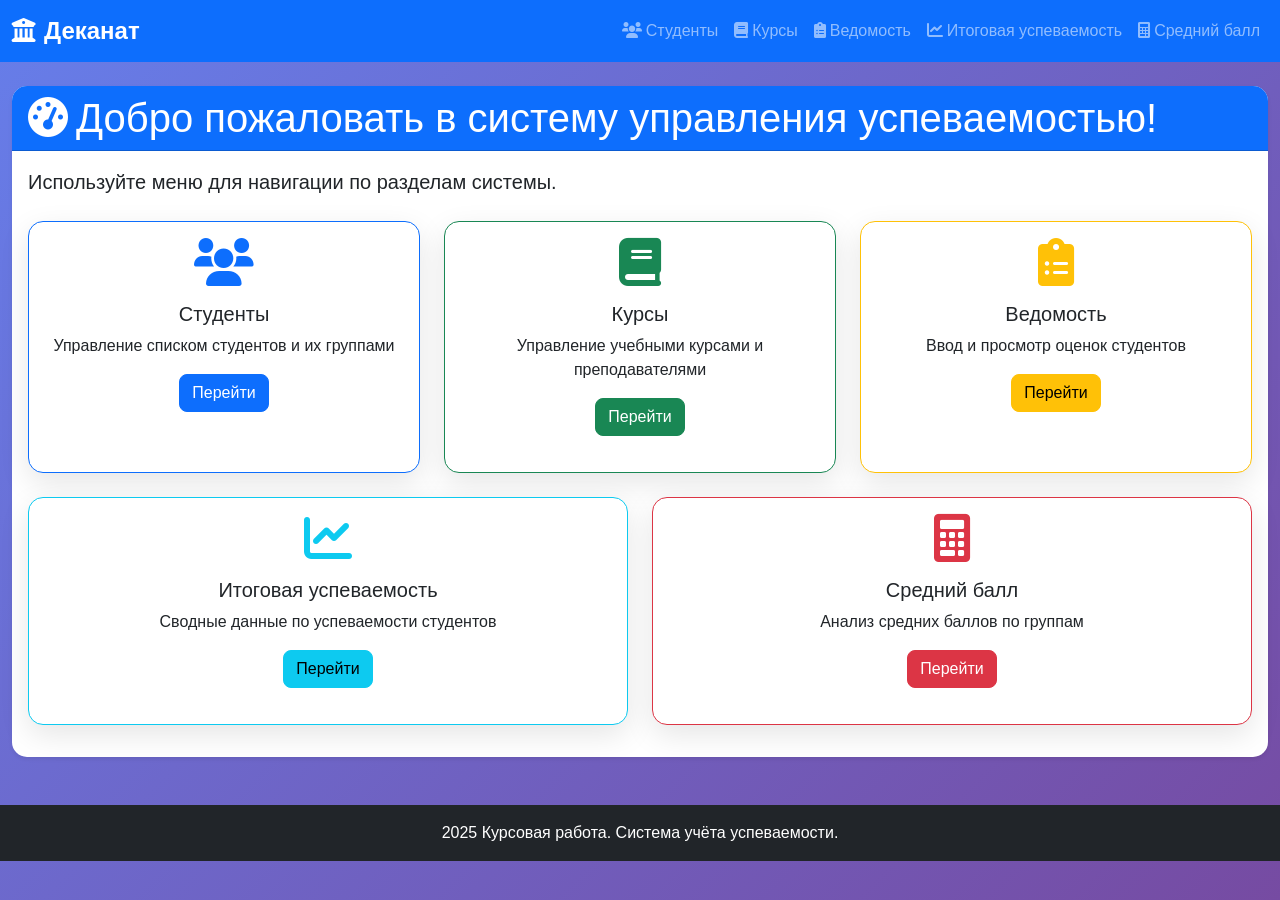
<file: frontend/index.html>
<!DOCTYPE html>
<html lang="ru">
<head>
    <meta charset="UTF-8">
    <title>Система успеваемости</title>
    <link rel="stylesheet" href="https://cdn.jsdelivr.net/npm/bootstrap@5.3.0/dist/css/bootstrap.min.css">
    <link rel="stylesheet" href="https://cdnjs.cloudflare.com/ajax/libs/font-awesome/6.0.0/css/all.min.css">
    <link rel="stylesheet" href="style.css">
</head>
<body>
    <nav class="navbar navbar-expand-lg navbar-dark bg-primary">
        <div class="container">
            <a class="navbar-brand fw-bold" href="index.html">
                <i class="fas fa-university me-2"></i>Деканат
            </a>
            <ul class="navbar-nav ms-auto">
                <li class="nav-item"><a class="nav-link" href="students.html"><i class="fas fa-users me-1"></i>Студенты</a></li>
                <li class="nav-item"><a class="nav-link" href="courses.html"><i class="fas fa-book me-1"></i>Курсы</a></li>
                <li class="nav-item"><a class="nav-link" href="grades.html"><i class="fas fa-clipboard-list me-1"></i>Ведомость</a></li>
                <li class="nav-item"><a class="nav-link" href="summary.html"><i class="fas fa-chart-line me-1"></i>Итоговая успеваемость</a></li>
                <li class="nav-item"><a class="nav-link" href="average.html"><i class="fas fa-calculator me-1"></i>Средний балл</a></li>
            </ul>
        </div>
    </nav>

    <div class="container mt-4">
        <div class="card shadow-sm border-0">
            <div class="card-header bg-primary text-white">
                <h1 class="card-title mb-0">
                    <i class="fas fa-tachometer-alt me-2"></i>Добро пожаловать в систему управления успеваемостью!
                </h1>
            </div>
            <div class="card-body">
                <p class="lead">Используйте меню для навигации по разделам системы.</p>
                
                <div class="row mt-4">
                    <div class="col-md-4 mb-3">
                        <div class="card h-100 border-primary">
                            <div class="card-body text-center">
                                <i class="fas fa-users fa-3x text-primary mb-3"></i>
                                <h5 class="card-title">Студенты</h5>
                                <p class="card-text">Управление списком студентов и их группами</p>
                                <a href="students.html" class="btn btn-primary">Перейти</a>
                            </div>
                        </div>
                    </div>
                    <div class="col-md-4 mb-3">
                        <div class="card h-100 border-success">
                            <div class="card-body text-center">
                                <i class="fas fa-book fa-3x text-success mb-3"></i>
                                <h5 class="card-title">Курсы</h5>
                                <p class="card-text">Управление учебными курсами и преподавателями</p>
                                <a href="courses.html" class="btn btn-success">Перейти</a>
                            </div>
                        </div>
                    </div>
                    <div class="col-md-4 mb-3">
                        <div class="card h-100 border-warning">
                            <div class="card-body text-center">
                                <i class="fas fa-clipboard-list fa-3x text-warning mb-3"></i>
                                <h5 class="card-title">Ведомость</h5>
                                <p class="card-text">Ввод и просмотр оценок студентов</p>
                                <a href="grades.html" class="btn btn-warning">Перейти</a>
                            </div>
                        </div>
                    </div>
                </div>
                
                <div class="row mt-2">
                    <div class="col-md-6 mb-3">
                        <div class="card h-100 border-info">
                            <div class="card-body text-center">
                                <i class="fas fa-chart-line fa-3x text-info mb-3"></i>
                                <h5 class="card-title">Итоговая успеваемость</h5>
                                <p class="card-text">Сводные данные по успеваемости студентов</p>
                                <a href="summary.html" class="btn btn-info">Перейти</a>
                            </div>
                        </div>
                    </div>
                    <div class="col-md-6 mb-3">
                        <div class="card h-100 border-danger">
                            <div class="card-body text-center">
                                <i class="fas fa-calculator fa-3x text-danger mb-3"></i>
                                <h5 class="card-title">Средний балл</h5>
                                <p class="card-text">Анализ средних баллов по группам</p>
                                <a href="average.html" class="btn btn-danger">Перейти</a>
                            </div>
                        </div>
                    </div>
                </div>
            </div>
        </div>
    </div>

    <footer class="bg-dark text-white mt-5 py-3">
        <div class="container text-center">
             <p class="mb-0">2025 Курсовая работа. Система учёта успеваемости.</p>
        </div>
    </footer>
</body>
</html>
</file>
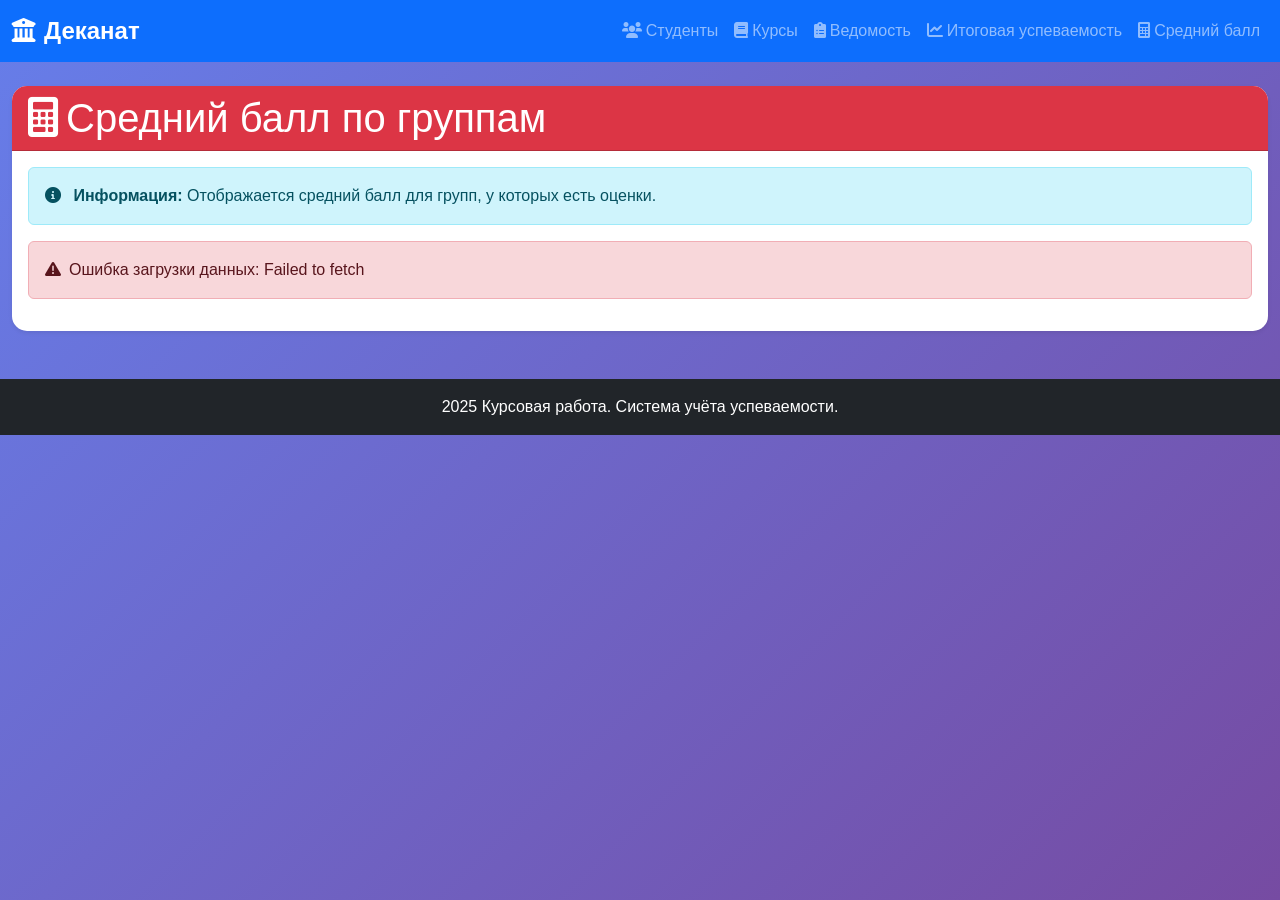
<file: frontend/average.html>
<!DOCTYPE html>
<html lang="ru">
<head>
    <meta charset="UTF-8">
    <title>Средний балл по группам</title>
    <link rel="stylesheet" href="https://cdn.jsdelivr.net/npm/bootstrap@5.3.0/dist/css/bootstrap.min.css">
    <link rel="stylesheet" href="https://cdnjs.cloudflare.com/ajax/libs/font-awesome/6.0.0/css/all.min.css">
    <link rel="stylesheet" href="style.css">
</head>
<body>
    <nav class="navbar navbar-expand-lg navbar-dark bg-primary">
        <div class="container">
            <a class="navbar-brand fw-bold" href="index.html">
                <i class="fas fa-university me-2"></i>Деканат
            </a>
            <ul class="navbar-nav ms-auto">
                <li class="nav-item"><a class="nav-link" href="students.html"><i class="fas fa-users me-1"></i>Студенты</a></li>
                <li class="nav-item"><a class="nav-link" href="courses.html"><i class="fas fa-book me-1"></i>Курсы</a></li>
                <li class="nav-item"><a class="nav-link" href="grades.html"><i class="fas fa-clipboard-list me-1"></i>Ведомость</a></li>
                <li class="nav-item"><a class="nav-link" href="summary.html"><i class="fas fa-chart-line me-1"></i>Итоговая успеваемость</a></li>
                <li class="nav-item"><a class="nav-link" href="average.html"><i class="fas fa-calculator me-1"></i>Средний балл</a></li>
            </ul>
        </div>
    </nav>

    <div class="container mt-4">
        <div class="card shadow-sm border-0">
            <div class="card-header bg-danger text-white">
                <h1 class="card-title mb-0">
                    <i class="fas fa-calculator me-2"></i>Средний балл по группам
                </h1>
            </div>
            <div class="card-body">
                <div class="alert alert-info">
                    <i class="fas fa-info-circle me-2"></i>
                    <strong>Информация:</strong> Отображается средний балл для групп, у которых есть оценки.
                </div>
                
                <div id="loadingMessage" class="alert alert-warning">
                    <i class="fas fa-spinner fa-spin me-2"></i>Загрузка данных...
                </div>
                
                <div id="errorMessage" class="alert alert-danger" style="display: none;"></div>
                
                <div id="successContent" style="display: none;">
                    <div class="table-responsive">
                        <table class="table table-striped table-bordered table-hover">
                            <thead class="table-dark">
                                <tr>
                                    <th><i class="fas fa-users me-1"></i>Группа</th>
                                    <th><i class="fas fa-star me-1"></i>Средний балл</th>
                                </tr>
                            </thead>
                            <tbody id="dataTable"></tbody>
                        </table>
                    </div>
                    
                    <div id="noDataMessage" class="alert alert-warning" style="display: none;">
                        <i class="fas fa-exclamation-triangle me-2"></i>Нет данных для отображения. Возможно, в системе нет оценок.
                    </div>
                </div>
            </div>
        </div>
    </div>

    <footer class="bg-dark text-white mt-5 py-3">
        <div class="container text-center">
             <p class="mb-0">2025 Курсовая работа. Система учёта успеваемости.</p>
        </div>
    </footer>

    <script>
        // Специальная функция для загрузки данных среднего балла
        async function loadAverageData() {
            const loadingElement = document.getElementById('loadingMessage');
            const errorElement = document.getElementById('errorMessage');
            const successElement = document.getElementById('successContent');
            const noDataElement = document.getElementById('noDataMessage');
            
            // Показываем загрузку, скрываем остальное
            loadingElement.style.display = 'block';
            errorElement.style.display = 'none';
            successElement.style.display = 'none';
            noDataElement.style.display = 'none';
            
            try {
                const response = await fetch('http://localhost:8000/average/');
                if (!response.ok) {
                    throw new Error(`Ошибка сервера: ${response.status} ${response.statusText}`);
                }
                
                const data = await response.json();
                console.log('Данные среднего балла:', data);
                
                // Скрываем сообщение о загрузке
                loadingElement.style.display = 'none';
                
                if (!data || data.length === 0) {
                    // Нет данных
                    noDataElement.style.display = 'block';
                    successElement.style.display = 'block';
                    document.getElementById('dataTable').innerHTML = '';
                } else {
                    // Есть данные - отображаем таблицу
                    renderAverageTable(data);
                    successElement.style.display = 'block';
                    noDataElement.style.display = 'none';
                }
                
            } catch (error) {
                console.error('Ошибка загрузки среднего балла:', error);
                loadingElement.style.display = 'none';
                errorElement.style.display = 'block';
                errorElement.innerHTML = `<i class="fas fa-exclamation-triangle me-2"></i>Ошибка загрузки данных: ${error.message}`;
                successElement.style.display = 'none';
            }
        }
        
        // Функция для отрисовки таблицы среднего балла
        function renderAverageTable(data) {
            const tableBody = document.getElementById('dataTable');
            tableBody.innerHTML = '';
            
            data.forEach(item => {
                const row = document.createElement('tr');
                
                // Группа
                const groupCell = document.createElement('td');
                groupCell.textContent = item.group_name || 'Неизвестная группа';
                groupCell.className = 'fw-bold';
                
                // Средний балл
                const avgCell = document.createElement('td');
                if (item.avg_grade !== undefined && item.avg_grade !== null) {
                    const avgGrade = Number(item.avg_grade);
                    avgCell.textContent = avgGrade.toFixed(2);
                    avgCell.className = 'fw-bold text-primary';
                    
                    // Добавляем цветовое кодирование
                    if (avgGrade >= 4.5) {
                        avgCell.className = 'fw-bold text-success';
                    } else if (avgGrade >= 3.5) {
                        avgCell.className = 'fw-bold text-primary';
                    } else if (avgGrade >= 2.5) {
                        avgCell.className = 'fw-bold text-warning';
                    } else {
                        avgCell.className = 'fw-bold text-danger';
                    }
                } else {
                    avgCell.textContent = 'Нет данных';
                    avgCell.className = 'text-muted';
                }
                
                row.appendChild(groupCell);
                row.appendChild(avgCell);
                tableBody.appendChild(row);
            });
        }
        
        // Загрузка данных при открытии страницы
        document.addEventListener('DOMContentLoaded', function() {
            loadAverageData();
        });
        
        // Обновление данных каждые 30 секунд
        setInterval(loadAverageData, 30000);
    </script>
</body>
</html>
</file>
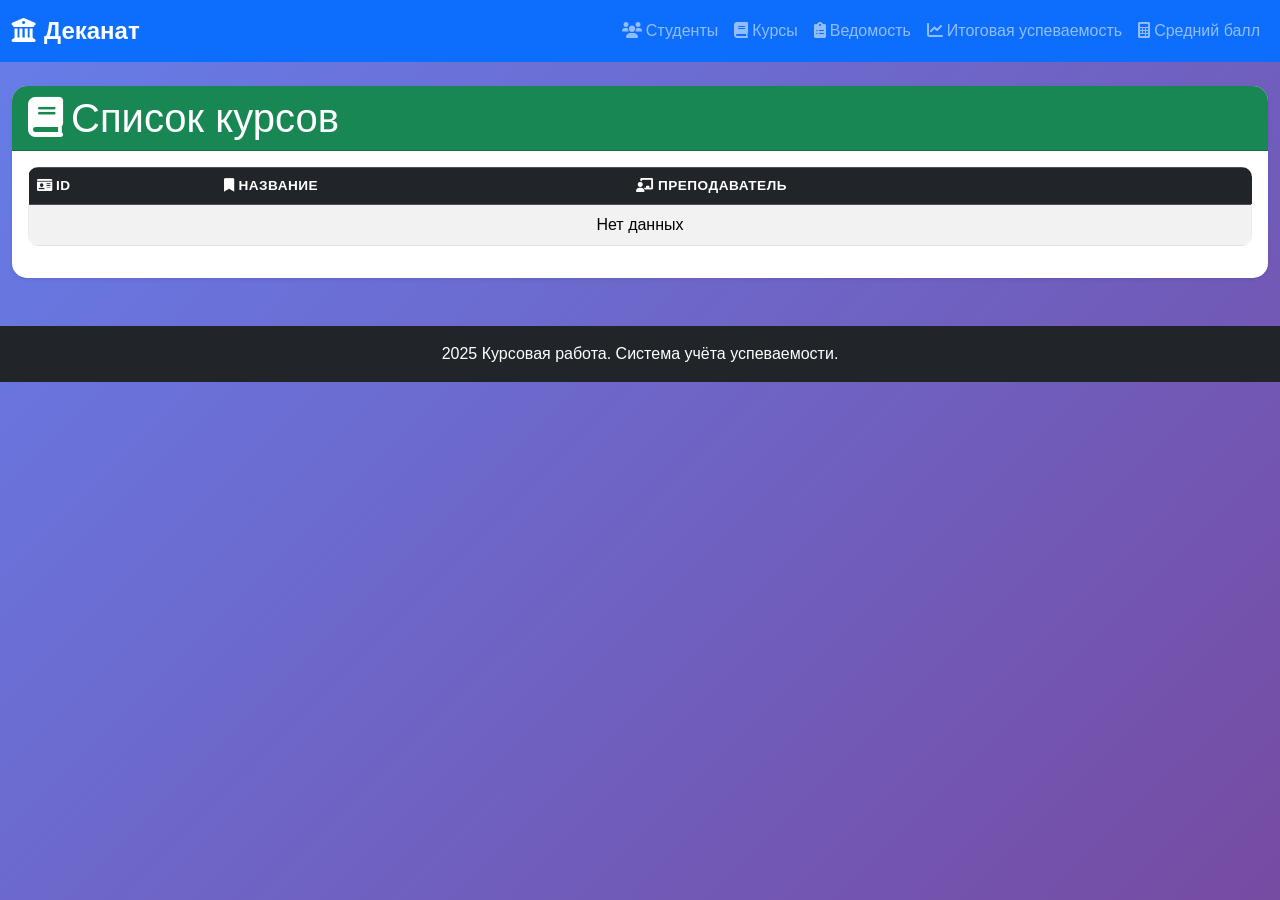
<file: frontend/courses.html>
<!DOCTYPE html>
<html lang="ru">
<head>
    <meta charset="UTF-8">
    <title>Курсы</title>
    <link rel="stylesheet" href="https://cdn.jsdelivr.net/npm/bootstrap@5.3.0/dist/css/bootstrap.min.css">
    <link rel="stylesheet" href="https://cdnjs.cloudflare.com/ajax/libs/font-awesome/6.0.0/css/all.min.css">
    <link rel="stylesheet" href="style.css">
</head>
<body>
    <nav class="navbar navbar-expand-lg navbar-dark bg-primary">
        <div class="container">
            <a class="navbar-brand fw-bold" href="index.html">
                <i class="fas fa-university me-2"></i>Деканат
            </a>
            <ul class="navbar-nav ms-auto">
                <li class="nav-item"><a class="nav-link" href="students.html"><i class="fas fa-users me-1"></i>Студенты</a></li>
                <li class="nav-item"><a class="nav-link" href="courses.html"><i class="fas fa-book me-1"></i>Курсы</a></li>
                <li class="nav-item"><a class="nav-link" href="grades.html"><i class="fas fa-clipboard-list me-1"></i>Ведомость</a></li>
                <li class="nav-item"><a class="nav-link" href="summary.html"><i class="fas fa-chart-line me-1"></i>Итоговая успеваемость</a></li>
                <li class="nav-item"><a class="nav-link" href="average.html"><i class="fas fa-calculator me-1"></i>Средний балл</a></li>
            </ul>
        </div>
    </nav>

    <div class="container mt-4">
        <div class="card shadow-sm border-0">
            <div class="card-header bg-success text-white">
                <h1 class="card-title mb-0">
                    <i class="fas fa-book me-2"></i>Список курсов
                </h1>
            </div>
            <div class="card-body">
                <div class="table-responsive">
                    <table class="table table-striped table-bordered table-hover">
                        <thead class="table-dark">
                            <tr>
                                <th><i class="fas fa-id-card me-1"></i>ID</th>
                                <th><i class="fas fa-bookmark me-1"></i>Название</th>
                                <th><i class="fas fa-chalkboard-teacher me-1"></i>Преподаватель</th>
                            </tr>
                        </thead>
                        <tbody id="dataTable"></tbody>
                    </table>
                </div>
            </div>
        </div>
    </div>

    <footer class="bg-dark text-white mt-5 py-3">
        <div class="container text-center">
             <p class="mb-0">2025 Курсовая работа. Система учёта успеваемости.</p>
        </div>
    </footer>

    <script src="script.js"></script>
    <script>
        loadData('/courses/');
    </script>
</body>
</html>
</file>
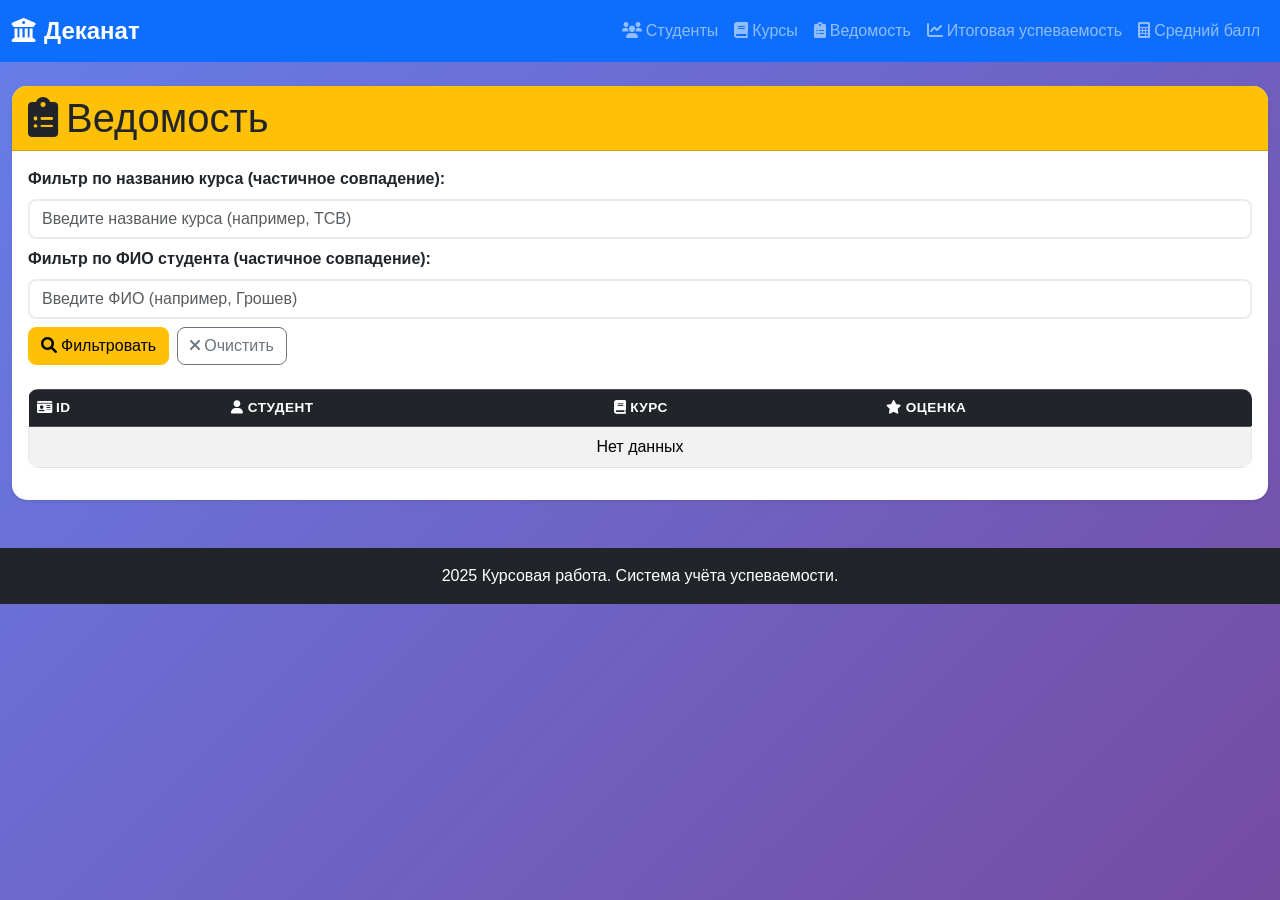
<file: frontend/grades.html>
<!DOCTYPE html>
<html lang="ru">
<head>
    <meta charset="UTF-8">
    <title>Ведомость</title>
    <link rel="stylesheet" href="https://cdn.jsdelivr.net/npm/bootstrap@5.3.0/dist/css/bootstrap.min.css">
    <link rel="stylesheet" href="https://cdnjs.cloudflare.com/ajax/libs/font-awesome/6.0.0/css/all.min.css">
    <link rel="stylesheet" href="style.css">
</head>
<body>
    <nav class="navbar navbar-expand-lg navbar-dark bg-primary">
        <div class="container">
            <a class="navbar-brand fw-bold" href="index.html">
                <i class="fas fa-university me-2"></i>Деканат
            </a>
            <ul class="navbar-nav ms-auto">
                <li class="nav-item"><a class="nav-link" href="students.html"><i class="fas fa-users me-1"></i>Студенты</a></li>
                <li class="nav-item"><a class="nav-link" href="courses.html"><i class="fas fa-book me-1"></i>Курсы</a></li>
                <li class="nav-item"><a class="nav-link" href="grades.html"><i class="fas fa-clipboard-list me-1"></i>Ведомость</a></li>
                <li class="nav-item"><a class="nav-link" href="summary.html"><i class="fas fa-chart-line me-1"></i>Итоговая успеваемость</a></li>
                <li class="nav-item"><a class="nav-link" href="average.html"><i class="fas fa-calculator me-1"></i>Средний балл</a></li>
            </ul>
        </div>
    </nav>

    <div class="container mt-4">
        <div class="card shadow-sm border-0">
            <div class="card-header bg-warning text-dark">
                <h1 class="card-title mb-0">
                    <i class="fas fa-clipboard-list me-2"></i>Ведомость
                </h1>
            </div>
            <div class="card-body">
                <div class="mb-4">
                    <label for="courseFilter" class="form-label fw-bold">Фильтр по названию курса (частичное совпадение):</label>
                    <input type="text" id="courseFilter" class="form-control mb-2" placeholder="Введите название курса (например, ТСВ)">
                    
                    <label for="studentFilter" class="form-label fw-bold">Фильтр по ФИО студента (частичное совпадение):</label>
                    <input type="text" id="studentFilter" class="form-control mb-2" placeholder="Введите ФИО (например, Грошев)">
                    
                    <div class="d-flex gap-2">
                        <button onclick="loadData('/grades/')" class="btn btn-warning">
                            <i class="fas fa-search me-1"></i>Фильтровать
                        </button>
                        <button onclick="clearFilter()" class="btn btn-outline-secondary">
                            <i class="fas fa-times me-1"></i>Очистить
                        </button>
                    </div>
                </div>

                <div class="table-responsive">
                    <table class="table table-striped table-bordered table-hover">
                        <thead class="table-dark">
                            <tr>
                                <th><i class="fas fa-id-card me-1"></i>ID</th>
                                <th><i class="fas fa-user me-1"></i>Студент</th>
                                <th><i class="fas fa-book me-1"></i>Курс</th>
                                <th><i class="fas fa-star me-1"></i>Оценка</th>
                            </tr>
                        </thead>
                        <tbody id="dataTable"></tbody>
                    </table>
                </div>
            </div>
        </div>
    </div>

    <footer class="bg-dark text-white mt-5 py-3">
        <div class="container text-center">
             <p class="mb-0">2025 Курсовая работа. Система учёта успеваемости.</p>
        </div>
    </footer>

    <script src="script.js"></script>
    <script>
        function clearFilter() {
            document.getElementById('courseFilter').value = '';
            document.getElementById('studentFilter').value = '';
            loadData('/grades/');
        }
        
        document.addEventListener('DOMContentLoaded', function() {
            loadData('/grades/');
        });
        
        document.getElementById('courseFilter').addEventListener('keypress', function(e) {
            if (e.key === 'Enter') {
                loadData('/grades/');
            }
        });
        
        document.getElementById('studentFilter').addEventListener('keypress', function(e) {
            if (e.key === 'Enter') {
                loadData('/grades/');
            }
        });
    </script>
</body>
</html>
</file>
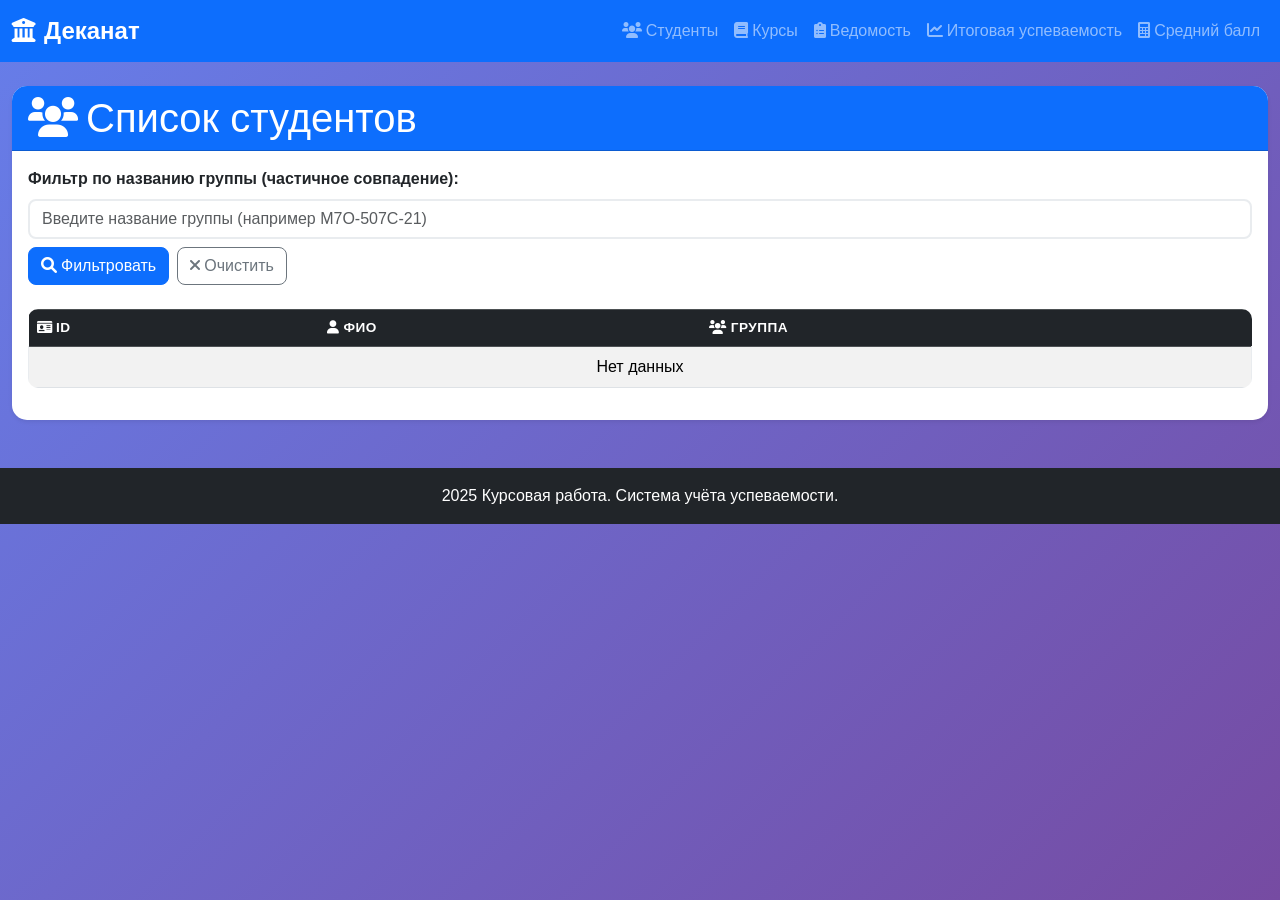
<file: frontend/students.html>
<!DOCTYPE html>
<html lang="ru">
<head>
    <meta charset="UTF-8">
    <title>Студенты</title>
    <link rel="stylesheet" href="https://cdn.jsdelivr.net/npm/bootstrap@5.3.0/dist/css/bootstrap.min.css">
    <link rel="stylesheet" href="https://cdnjs.cloudflare.com/ajax/libs/font-awesome/6.0.0/css/all.min.css">
    <link rel="stylesheet" href="style.css">
</head>
<body>
    <nav class="navbar navbar-expand-lg navbar-dark bg-primary">
        <div class="container">
            <a class="navbar-brand fw-bold" href="index.html">
                <i class="fas fa-university me-2"></i>Деканат
            </a>
            <ul class="navbar-nav ms-auto">
                <li class="nav-item"><a class="nav-link" href="students.html"><i class="fas fa-users me-1"></i>Студенты</a></li>
                <li class="nav-item"><a class="nav-link" href="courses.html"><i class="fas fa-book me-1"></i>Курсы</a></li>
                <li class="nav-item"><a class="nav-link" href="grades.html"><i class="fas fa-clipboard-list me-1"></i>Ведомость</a></li>
                <li class="nav-item"><a class="nav-link" href="summary.html"><i class="fas fa-chart-line me-1"></i>Итоговая успеваемость</a></li>
                <li class="nav-item"><a class="nav-link" href="average.html"><i class="fas fa-calculator me-1"></i>Средний балл</a></li>
            </ul>
        </div>
    </nav>

    <div class="container mt-4">
        <div class="card shadow-sm border-0">
            <div class="card-header bg-primary text-white">
                <h1 class="card-title mb-0">
                    <i class="fas fa-users me-2"></i>Список студентов
                </h1>
            </div>
            <div class="card-body">
                <div class="mb-4">
                    <label for="groupFilter" class="form-label fw-bold">Фильтр по названию группы (частичное совпадение):</label>
                    <input type="text" id="groupFilter" class="form-control mb-2" placeholder="Введите название группы (например М7О-507С-21)">
                    <div class="d-flex gap-2">
                        <button onclick="loadData('/students/')" class="btn btn-primary">
                            <i class="fas fa-search me-1"></i>Фильтровать
                        </button>
                        <button onclick="clearFilter()" class="btn btn-outline-secondary">
                            <i class="fas fa-times me-1"></i>Очистить
                        </button>
                    </div>
                </div>

                <div class="table-responsive">
                    <table class="table table-striped table-bordered table-hover">
                        <thead class="table-dark">
                            <tr>
                                <th><i class="fas fa-id-card me-1"></i>ID</th>
                                <th><i class="fas fa-user me-1"></i>ФИО</th>
                                <th><i class="fas fa-users me-1"></i>Группа</th>
                            </tr>
                        </thead>
                        <tbody id="dataTable"></tbody>
                    </table>
                </div>
            </div>
        </div>
    </div>

    <footer class="bg-dark text-white mt-5 py-3">
        <div class="container text-center">
             <p class="mb-0">2025 Курсовая работа. Система учёта успеваемости.</p>
        </div>
    </footer>

    <script src="script.js"></script>
    <script>
        function clearFilter() {
            document.getElementById('groupFilter').value = '';
            loadData('/students/');
        }
        
        document.addEventListener('DOMContentLoaded', function() {
            loadData('/students/');
        });
        
        document.getElementById('groupFilter').addEventListener('keypress', function(e) {
            if (e.key === 'Enter') {
                loadData('/students/');
            }
        });
    </script>
</body>
</html>
</file>
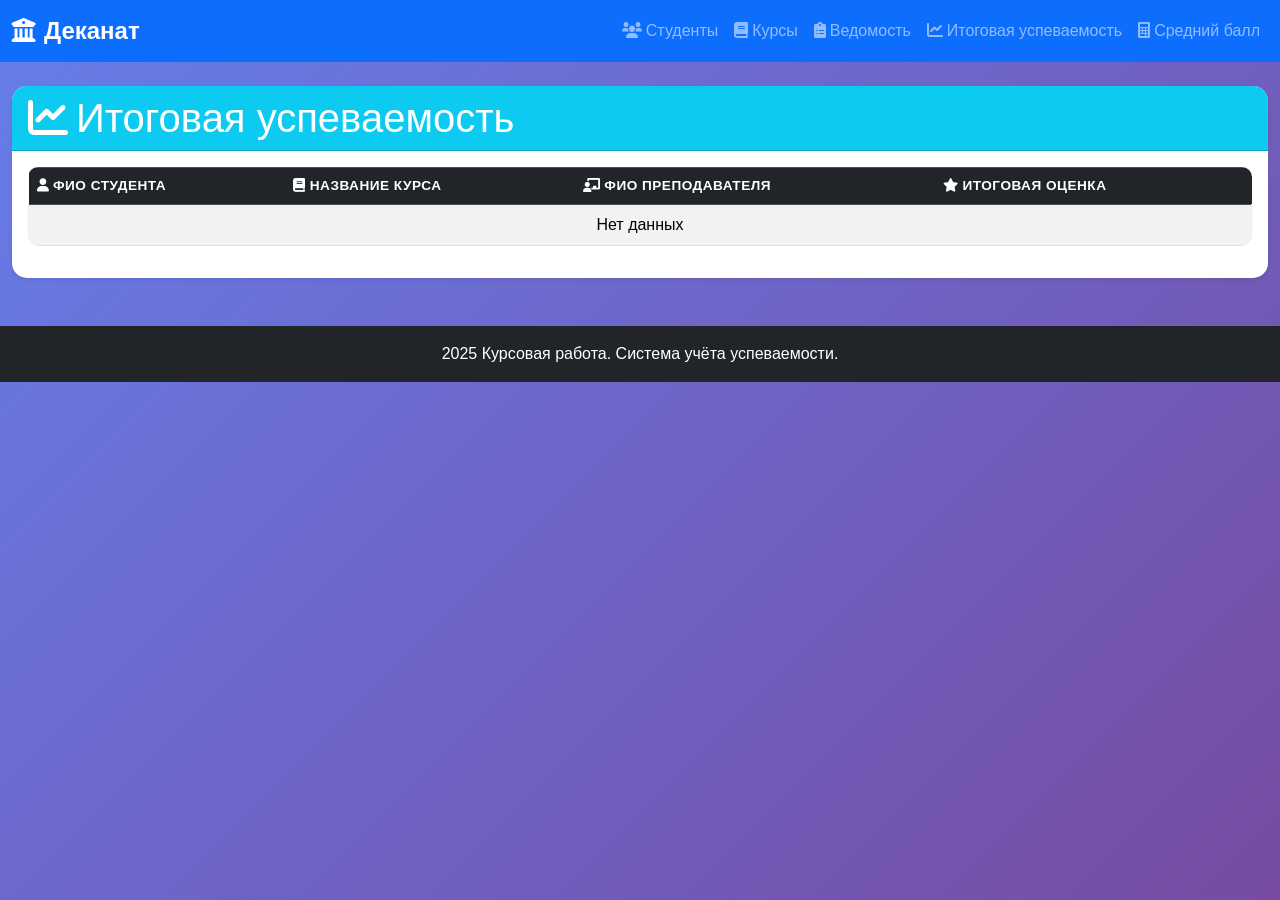
<file: frontend/summary.html>
<!DOCTYPE html>
<html lang="ru">
<head>
    <meta charset="UTF-8">
    <title>Итоговая успеваемость</title>
    <link rel="stylesheet" href="https://cdn.jsdelivr.net/npm/bootstrap@5.3.0/dist/css/bootstrap.min.css">
    <link rel="stylesheet" href="https://cdnjs.cloudflare.com/ajax/libs/font-awesome/6.0.0/css/all.min.css">
    <link rel="stylesheet" href="style.css">
</head>
<body>
    <nav class="navbar navbar-expand-lg navbar-dark bg-primary">
        <div class="container">
            <a class="navbar-brand fw-bold" href="index.html">
                <i class="fas fa-university me-2"></i>Деканат
            </a>
            <ul class="navbar-nav ms-auto">
                <li class="nav-item"><a class="nav-link" href="students.html"><i class="fas fa-users me-1"></i>Студенты</a></li>
                <li class="nav-item"><a class="nav-link" href="courses.html"><i class="fas fa-book me-1"></i>Курсы</a></li>
                <li class="nav-item"><a class="nav-link" href="grades.html"><i class="fas fa-clipboard-list me-1"></i>Ведомость</a></li>
                <li class="nav-item"><a class="nav-link" href="summary.html"><i class="fas fa-chart-line me-1"></i>Итоговая успеваемость</a></li>
                <li class="nav-item"><a class="nav-link" href="average.html"><i class="fas fa-calculator me-1"></i>Средний балл</a></li>
            </ul>
        </div>
    </nav>

    <div class="container mt-4">
        <div class="card shadow-sm border-0">
            <div class="card-header bg-info text-white">
                <h1 class="card-title mb-0">
                    <i class="fas fa-chart-line me-2"></i>Итоговая успеваемость
                </h1>
            </div>
            <div class="card-body">
                <div class="table-responsive">
                    <table class="table table-striped table-bordered table-hover">
                        <thead class="table-dark">
                            <tr>
                                <th><i class="fas fa-user me-1"></i>ФИО Студента</th>
                                <th><i class="fas fa-book me-1"></i>Название Курса</th>
                                <th><i class="fas fa-chalkboard-teacher me-1"></i>ФИО Преподавателя</th>
                                <th><i class="fas fa-star me-1"></i>Итоговая Оценка</th>
                            </tr>
                        </thead>
                        <tbody id="dataTable"></tbody>
                    </table>
                </div>
            </div>
        </div>
    </div>

    <footer class="bg-dark text-white mt-5 py-3">
        <div class="container text-center">
            <p class="mb-0">2025 Курсовая работа. Система учёта успеваемости.</p>
        </div>
    </footer>

    <script src="script.js"></script>
    <script>
        loadData('/summary/');
    </script>
</body>
</html>
</file>
<file: frontend/style.css>
/* Современные стили для системы управления успеваемостью */
body {
    font-family: 'Segoe UI', Tahoma, Geneva, Verdana, sans-serif;
    background: linear-gradient(135deg, #667eea 0%, #764ba2 100%);
    min-height: 100vh;
}

.container {
    max-width: 1400px;
}

.navbar-brand {
    font-size: 1.5rem;
}

.card {
    border-radius: 15px;
    box-shadow: 0 10px 30px rgba(0,0,0,0.1);
    transition: transform 0.3s ease, box-shadow 0.3s ease;
    margin-bottom: 20px;
}

.card:hover {
    transform: translateY(-5px);
    box-shadow: 0 15px 40px rgba(0,0,0,0.15);
}

.card-header {
    border-radius: 15px 15px 0 0 !important;
    font-weight: 600;
}

.table {
    border-radius: 10px;
    overflow: hidden;
}

.table th {
    border: none;
    font-weight: 600;
    text-transform: uppercase;
    font-size: 0.85rem;
    letter-spacing: 0.5px;
}

.table td {
    vertical-align: middle;
    border-color: #e9ecef;
}

.table-hover tbody tr:hover {
    background-color: rgba(0,123,255,0.1);
}

.btn {
    border-radius: 8px;
    font-weight: 500;
    transition: all 0.3s ease;
}

.btn:hover {
    transform: translateY(-2px);
    box-shadow: 0 5px 15px rgba(0,0,0,0.2);
}

.form-control {
    border-radius: 8px;
    border: 2px solid #e9ecef;
    transition: all 0.3s ease;
}

.form-control:focus {
    border-color: #007bff;
    box-shadow: 0 0 0 0.2rem rgba(0,123,255,0.25);
}

footer {
    margin-top: auto;
}

/* Анимации */
@keyframes fadeIn {
    from { opacity: 0; transform: translateY(20px); }
    to { opacity: 1; transform: translateY(0); }
}

.card {
    animation: fadeIn 0.6s ease-out;
}

/* Адаптивность */
@media (max-width: 768px) {
    .container {
        padding: 10px;
    }
    
    .card {
        margin-bottom: 15px;
    }
    
    .table-responsive {
        font-size: 0.9rem;
    }
}
</file>
